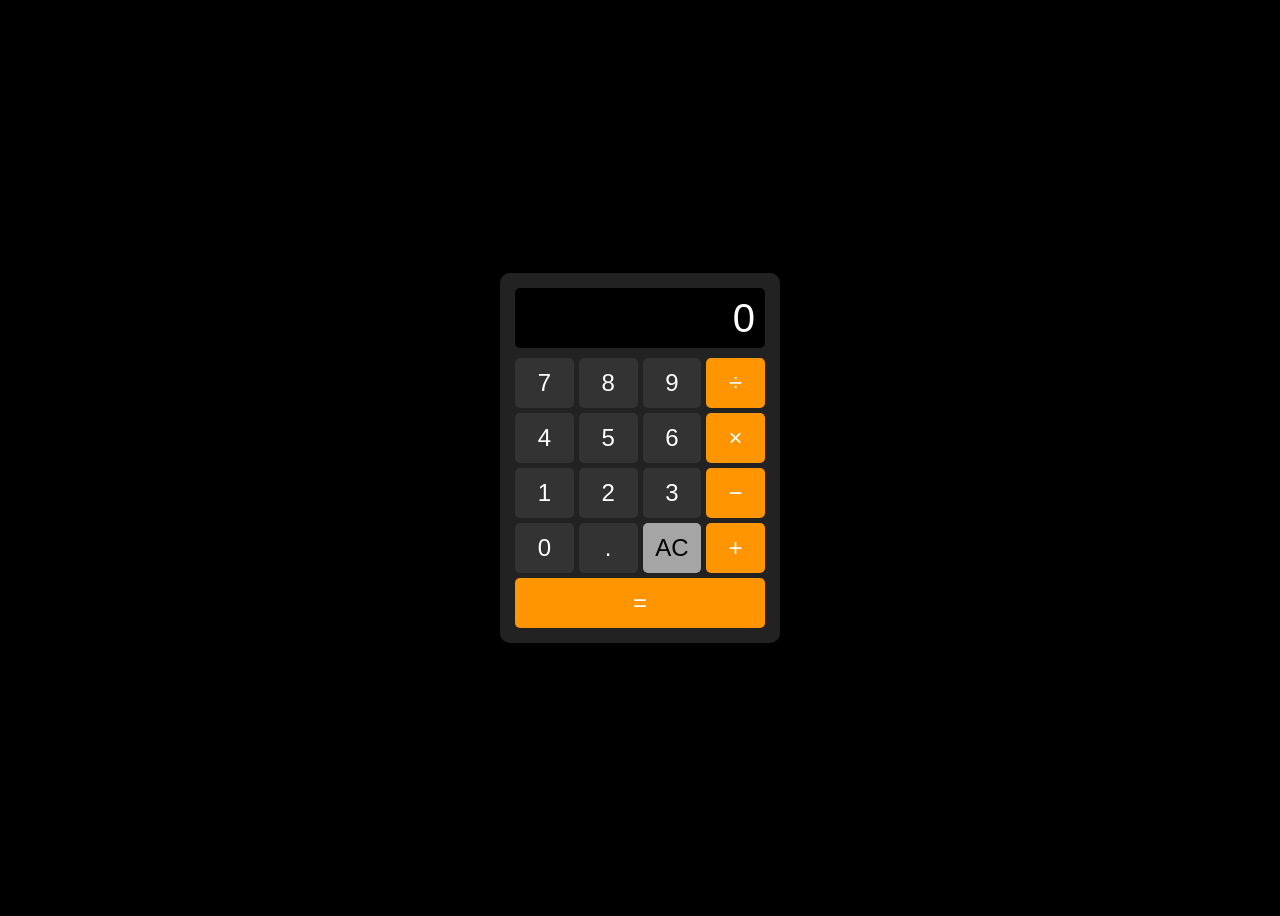
<file: Calculadora/index.html>
<!DOCTYPE html>
<html lang="en">
<head>
    <meta charset="UTF-8">
    <meta name="viewport" content="width=device-width, initial-scale=1.0">
    <title>Calculadora Simples</title>
    <link rel="stylesheet" href="style.css">
</head>
<body>
    <div class="calculator">
        <div id="display">0</div>
        <div class="buttons">
            <button class="btn" data-value="7">7</button>
            <button class="btn" data-value="8">8</button>
            <button class="btn" data-value="9">9</button>
            <button class="btn operator" data-value="/">÷</button>
            <button class="btn" data-value="4">4</button>
            <button class="btn" data-value="5">5</button>
            <button class="btn" data-value="6">6</button>
            <button class="btn operator" data-value="*">×</button>
            <button class="btn" data-value="1">1</button>
            <button class="btn" data-value="2">2</button>
            <button class="btn" data-value="3">3</button>
            <button class="btn operator" data-value="-">−</button>
            <button class="btn" data-value="0">0</button>
            <button class="btn" data-value=".">.</button>
            <button class="btn" id="clear">AC</button>
            <button class="btn operator" data-value="+">+</button>
            <button class="btn" id="calculate">=</button>
        </div>
    </div>
</body>
</html>
</file>
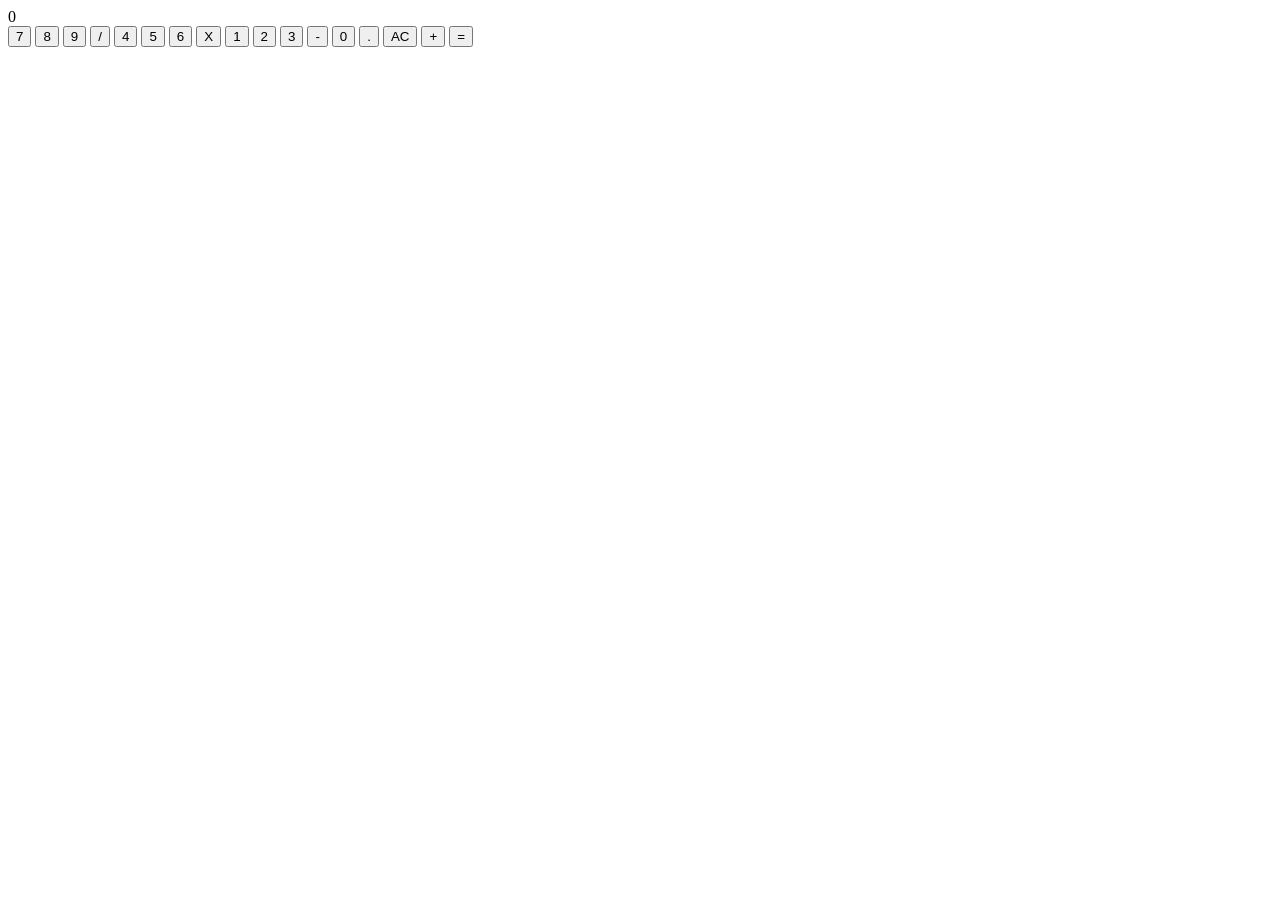
<file: calculadora.html>
<!DOCTYPE html>
<html lang="pt-BR">
<head>
    <meta charset="UTF-8">
    <meta name="viewport" content="width=device-width, initial-scale=1.0">
    <title>Calculadora Simples</title>
</head>
<body>
    <div class="calculator">
        <div id="display">0</div>
        <div class="buttons">
            
            <button class="btn" data-value="7">7</button>
            <button class="btn" data-value="8">8</button>
            <button class="btn" data-value="9">9</button>
            
            <button class="btn operator" data-value="/">/</button>

            <button class="btn" data-value="4">4</button>
            <button class="btn" data-value="5">5</button>
            <button class="btn" data-value="6">6</button>
           
            <button class="btn operator" data-value="*">X</button>

            <button class="btn" data-value="1">1</button>
            <button class="btn" data-value="2">2</button>
            <button class="btn" data-value="3">3</button>

            <button class="btn operator" data-value="-">-</button>

            <button class="btn" data-value="0">0</button>
            <button class="btn" data-value=".">.</button>
            <button class="btn" data-value="AC">AC</button>
            
            <button class="btn operator" data-value="+">+</button>
            
            <button class="btn" data-value="AC" id="calculate">=</button>
        </div>
    </div>
</body>
</html>
</file>
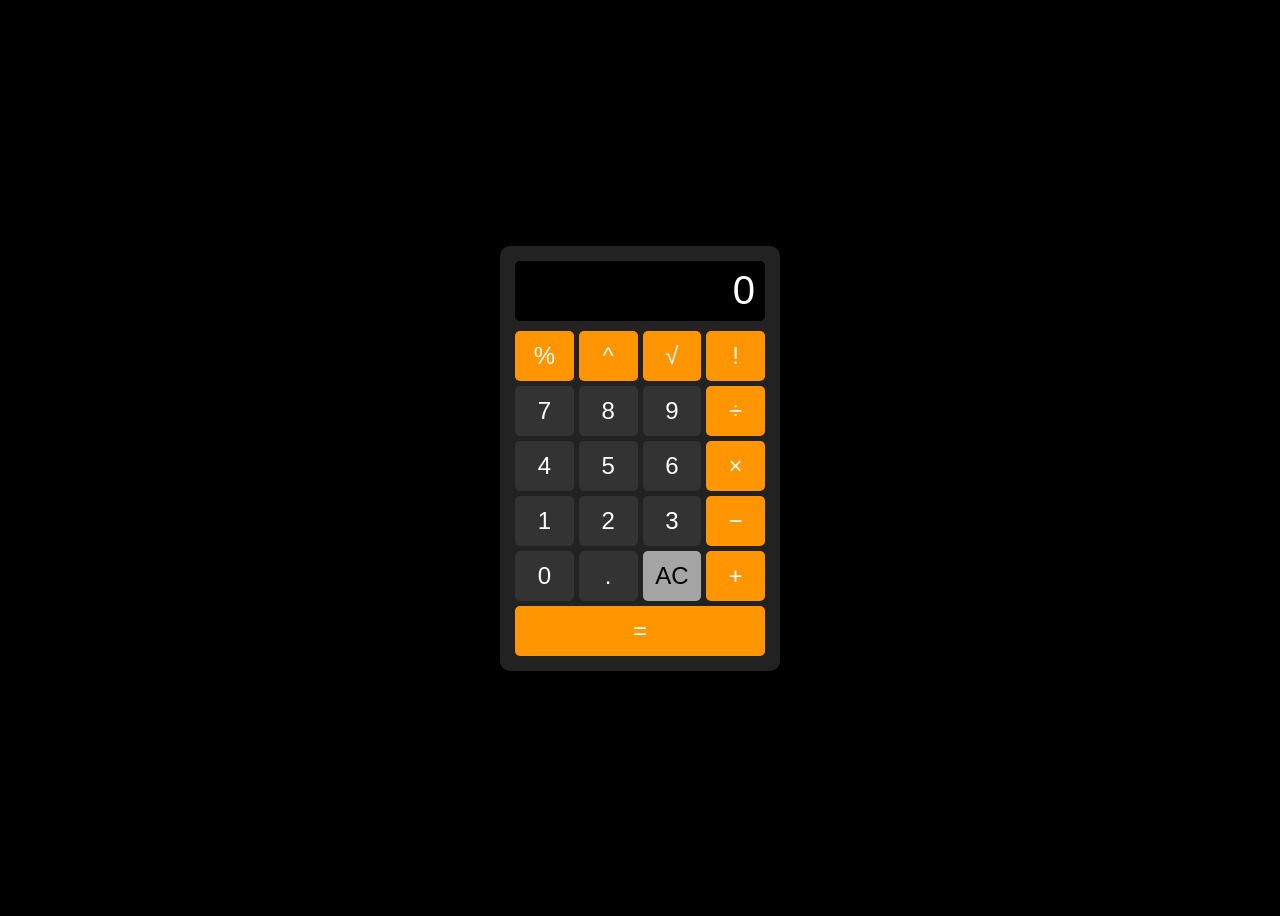
<file: calculadoraFinal/calculadora.html>
<!DOCTYPE html>
<html lang="pt-BR">

<head>
    <meta charset="UTF-8">
    <meta name="viewport" content="width=device-width, initial-scale=1.0">
    <title>Calculadora Simples</title>
    <link rel="stylesheet" href="style.css">
</head>

<body>
    <div class="calculator">
        <div id="display">0</div>
        <div class="buttons">
            <button class="btn operator" data-value="%">%</button>
            <button class="btn operator" data-value="^">^</button>
            <button class="btn operator" data-value="/">&#x221A</button>
            <button class="btn operator" data-value="/">!</button>
            <button class="btn" data-value="7">7</button>
            <button class="btn" data-value="8">8</button>
            <button class="btn" data-value="9">9</button>
            <button class="btn operator" data-value="/">÷</button>
            <button class="btn" data-value="4">4</button>
            <button class="btn" data-value="5">5</button>
            <button class="btn" data-value="6">6</button>
            <button class="btn operator" data-value="*">×</button>
            <button class="btn" data-value="1">1</button>
            <button class="btn" data-value="2">2</button>
            <button class="btn" data-value="3">3</button>
            <button class="btn operator" data-value="-">−</button>
            <button class="btn" data-value="0">0</button>
            <button class="btn" data-value=".">.</button>
            <button class="btn" id="clear">AC</button>
            <button class="btn operator" data-value="+">+</button>
            <button class="btn" id="calculate">=</button>
        </div>
    </div>
    <script src="script.js"></script>
</body>

</html>
</file>
<file: Calculadora/style.css>
body {
    display: flex;
    justify-content: center;
    align-items: center;
    height: 100vh;
    background-color: #000;
    font-family: Arial, sans-serif;
}

.calculator {
    width: 250px;
    background-color: #222;
    padding: 15px;
    border-radius: 10px;
    box-shadow: 0 4px 10px rgba(0, 0, 0.5);
    text-align: center;
}

#display {
    width: 100%;
    height: 60px;
    background-color: #000;
    color: #fff;
    text-align: right;
    font-size: 2.5rem;
    padding: 10px;
    border-radius: 5px;
    margin-bottom: 10px;
    display: flex;
    align-items: center;
    justify-content: flex-end;
    box-sizing: border-box;
}

.buttons {
    display: grid;
    grid-template-columns: repeat(4, 1fr);
    gap: 5px;
}

.btn {
    width: 100%;
    height: 50px;
    font-size: 1.5rem;
    border: none;
    border-radius: 5px;
    cursor: pointer;
    background-color: #333;
    color: #fff;
    transition: transform 0.1s, box-shadow 0.1s;
}

.btn:active {
    transform: scale(0.95);
    box-shadow: inset 0 2px 4px rgba(0, 0, 0.5);
}

.btn.operator {
    background-color: #ff9500;
}

#clear {
    background-color: #a5a5a5;
    color: #000;
}

#calculate {
    grid-column: span 4;
    background-color: #ff9500;
    color: #fff;
}
</file>
<file: calculadoraFinal/style.css>
body {
    display: flex;
    justify-content: center;
    align-items: center;
    height: 100vh;
    background-color: #000;
    font-family: Arial, sans-serif;
}

.calculator {
    width: 250px;
    background-color: #222;
    padding: 15px;
    border-radius: 10px;
    box-shadow: 0 4px 10px rgba(0,0,0.5);
    text-align: center;
}
#display {
    width: 100%;
    height: 60px;
    background-color: #000;
    color: #fff;
    text-align: right;
    font-size: 2.5rem;
    padding: 10px;
    border-radius: 5px;
    margin-bottom: 10px;
    display: flex;
    align-items: center;
    justify-content: flex-end;
    box-sizing: border-box;
}

.buttons {
    display: grid;
    grid-template-columns: repeat(4, 1fr);
    gap: 5px;
}

.btn {
     width: 100%;
     height: 50px;
     font-size: 1.5rem;
     border: none;
     border-radius: 5px;
     cursor: pointer;
     background-color: #333;
     color: #fff;
     transition: transform 0.1s, box-shadow 0.1s;
}

.btn:active {
    transform: scale(0.95);
    box-shadow: inset 0 2px 4px rgba(0,0,0.5);
}

.btn.operator {
    background-color: #ff9500;
}

#clear {
    background-color: #a5a5a5;
    color: #000;
}

#calculate {
    grid-column: span 4;
    background-color: #ff9500;
    color: #fff;
}
</file>
